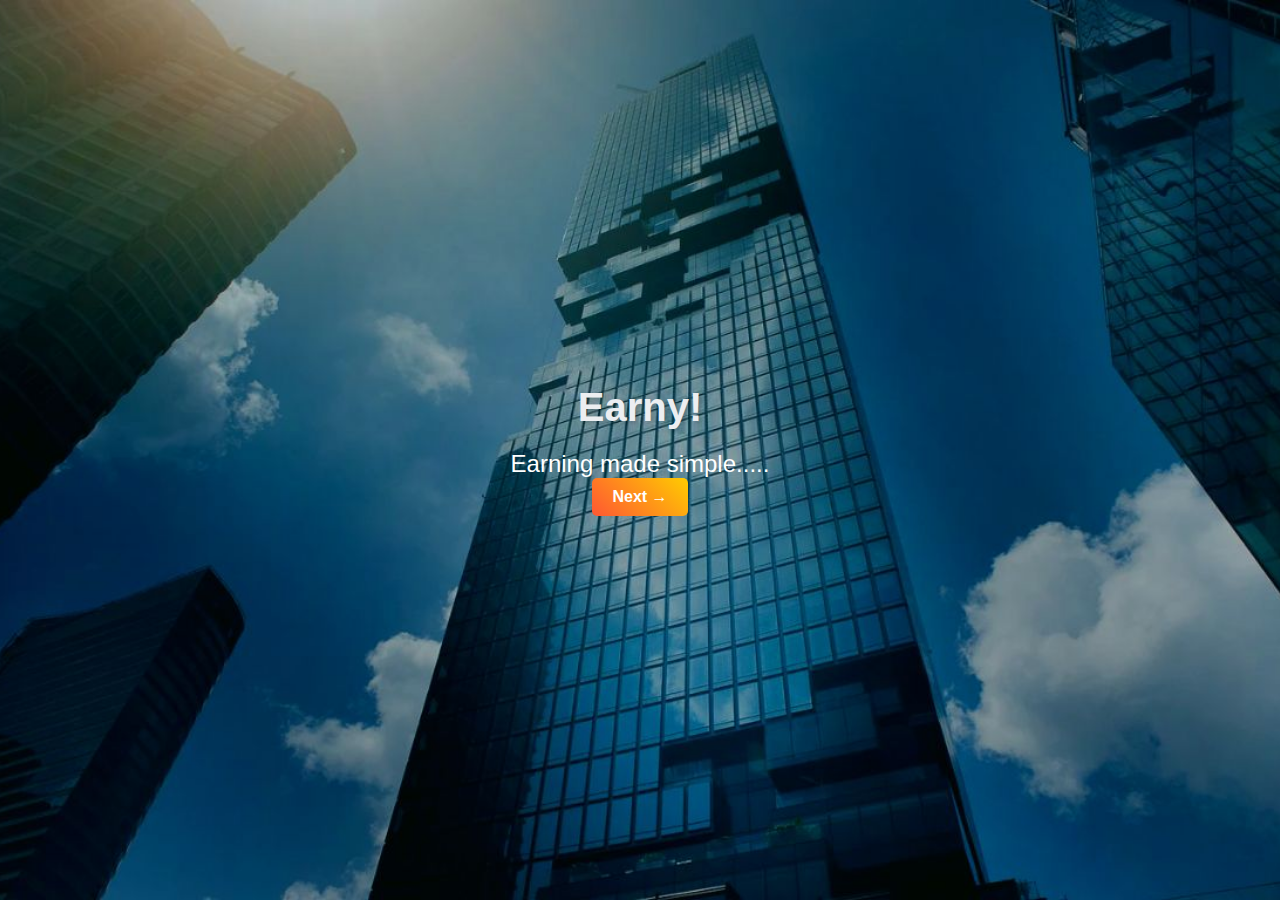
<file: index.html>
<!DOCTYPE html>
<html lang="en">
<head>
    <meta charset="UTF-8">
    <meta name="viewport" content="width=device-width, initial-scale=1.0">
    <title>Earny!</title>
    <link rel="stylesheet" href="styles.css">
    <meta charset="UTF-8">
    <meta name="viewport" content="width=device-width, initial-scale=1.0">
    <title>Full Page Image</title>
    <link rel="stylesheet" href="styles.css"> <!-- Link to the external CSS file -->
</head>
<body>

    <!-- Centered Content -->
    <div class="container">
        <h1>Earny!</h1>
        <p>Earning made simple.....</p>
        
        <!-- Styled Next Button -->
        <a href="about.html" class="next-btn">Next →</a>
        
        

    </div>

</body>
</html>
</file>
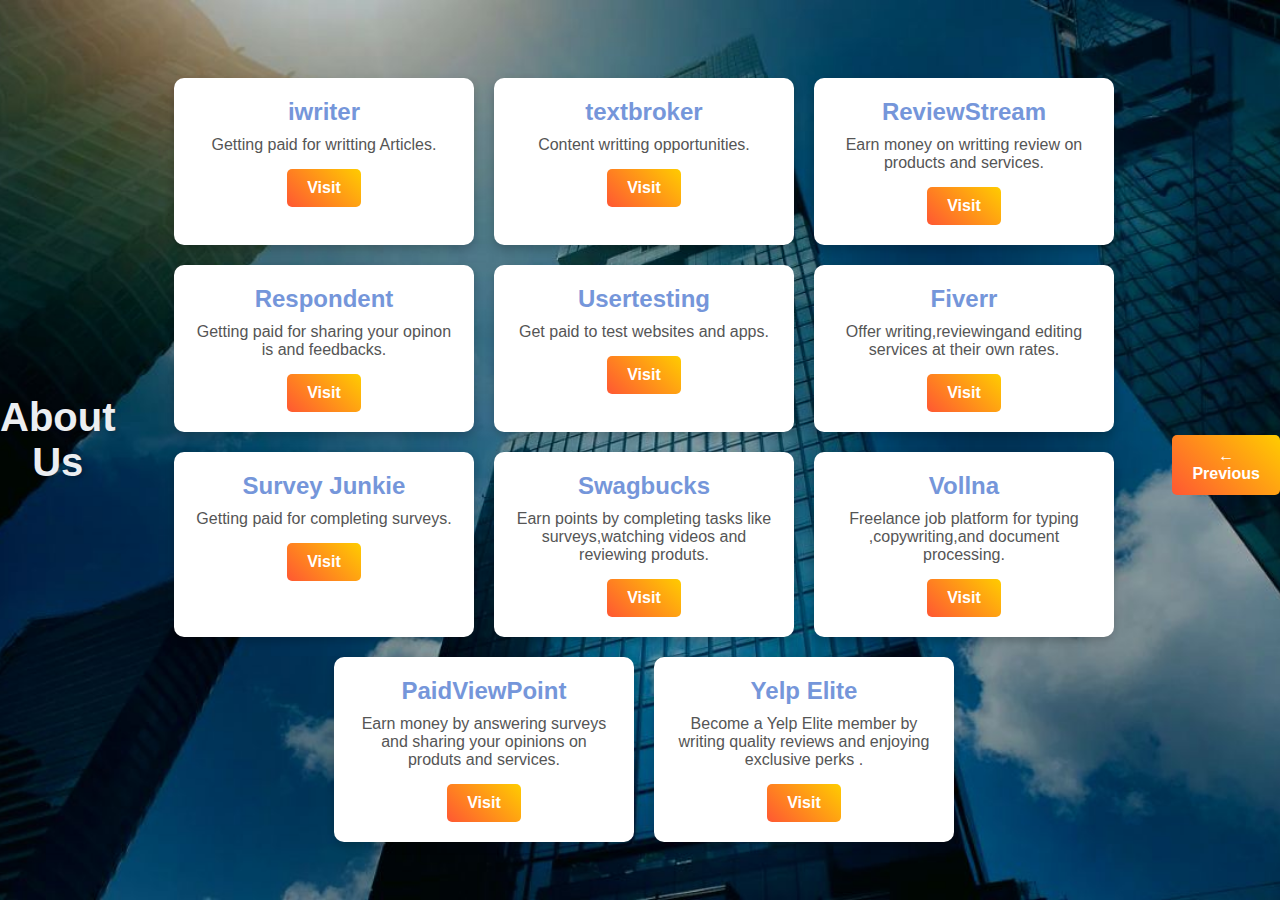
<file: about.html>
<!DOCTYPE html>
<html lang="en">
<head>
    <meta charset="UTF-8">
    <meta name="viewport" content="width=device-width, initial-scale=1.0">
    <title>About Page</title>
    <link rel="stylesheet" href="styles.css">
</head>
<body>

    <h1>About Us</h1>

    <div id="websites-container">
        <!-- Websites will be added here using JavaScript -->
    </div>

    <!-- Previous Page Button -->
    <a href="index.html" class="previous-btn">← Previous</a>

    <script src="script.js"></script>

</body>
</html>
</file>
<file: styles.css>
/* General Reset */
* {
    margin: 0;
    padding: 0;
    box-sizing: border-box;
}

/* Set full-page background image */
body {
    background-image: url('images/earn.jpeg'); /* Path to your self-generated image */
    background-size: cover; /* Makes sure the image covers the entire page */
    background-position: center; /* Centers the image */
    background-attachment: fixed; /* Makes the background image fixed while scrolling */
    height: 100vh; /* Makes the body take up the full height of the viewport */
    display: flex;
    justify-content: center; /* Centers the content horizontally */
    align-items: center; /* Centers the content vertically */
    color: white; /* Sets text color to white */
    text-align: center; /* Centers the text */
    font-family: Arial, sans-serif; /* Sets a basic font */
}

/* Heading Styling */
h1 {
    font-size: 3rem;
    margin-bottom: 20px;
}

/* Paragraph Styling */
p {
    font-size: 1.5rem;
}


/* Title Styling */
h1 {
    font-size: 2.5rem;
    color: #eceef1;
    text-shadow: 2px 2px 5px rgba(0, 0, 0, 0.2);
    margin-bottom: 20px;
}

/* Container for Website Cards */
#websites-container {
    display: flex;
    flex-wrap: wrap;
    justify-content: center;
    gap: 20px;
    margin-top: 20px;
}

/* Website Card Styling */
.website {
    background: white;
    padding: 20px;
    border-radius: 10px;
    box-shadow: 0px 4px 10px rgba(0, 0, 0, 0.2);
    width: 300px;
    text-align: center;
    transition: transform 0.2s ease-in-out;
}

/* Card Hover Effect */
.website:hover {
    transform: scale(1.05);
}

/* Website Title */
.website h2 {
    color: #7596da;
    margin-bottom: 10px;
}

/* Website Description */
.website p {
    font-size: 1rem;
    margin-bottom: 15px;
    color: #555;
}

/* Visit Button */
a {
    display: inline-block;
    padding: 10px 20px;
    background: linear-gradient(45deg, #ff5733, #ffcc00);
    color: white;
    text-decoration: none;
    font-size: 16px;
    font-weight: bold;
    border-radius: 5px;
    transition: transform 0.2s ease-in-out, background 0.3s;
}

/* Visit Button Hover */
a:hover {
    transform: scale(1.1);
    background: linear-gradient(45deg, #ffcc00, #ff5733);
}

/* Previous Page Button */
.previous-btn {
    margin-top: 30px;
    display: inline-block;
    padding: 12px 20px;
    background-color: #555;
    color: white;
    text-decoration: none;
    font-size: 16px;
    border-radius: 5px;
    transition: background 0.3s, transform 0.2s ease-in-out;
}

/* Previous Button Hover */
.previous-btn:hover {
    background-color: #333;
    transform: scale(1.05);
}
</file>
